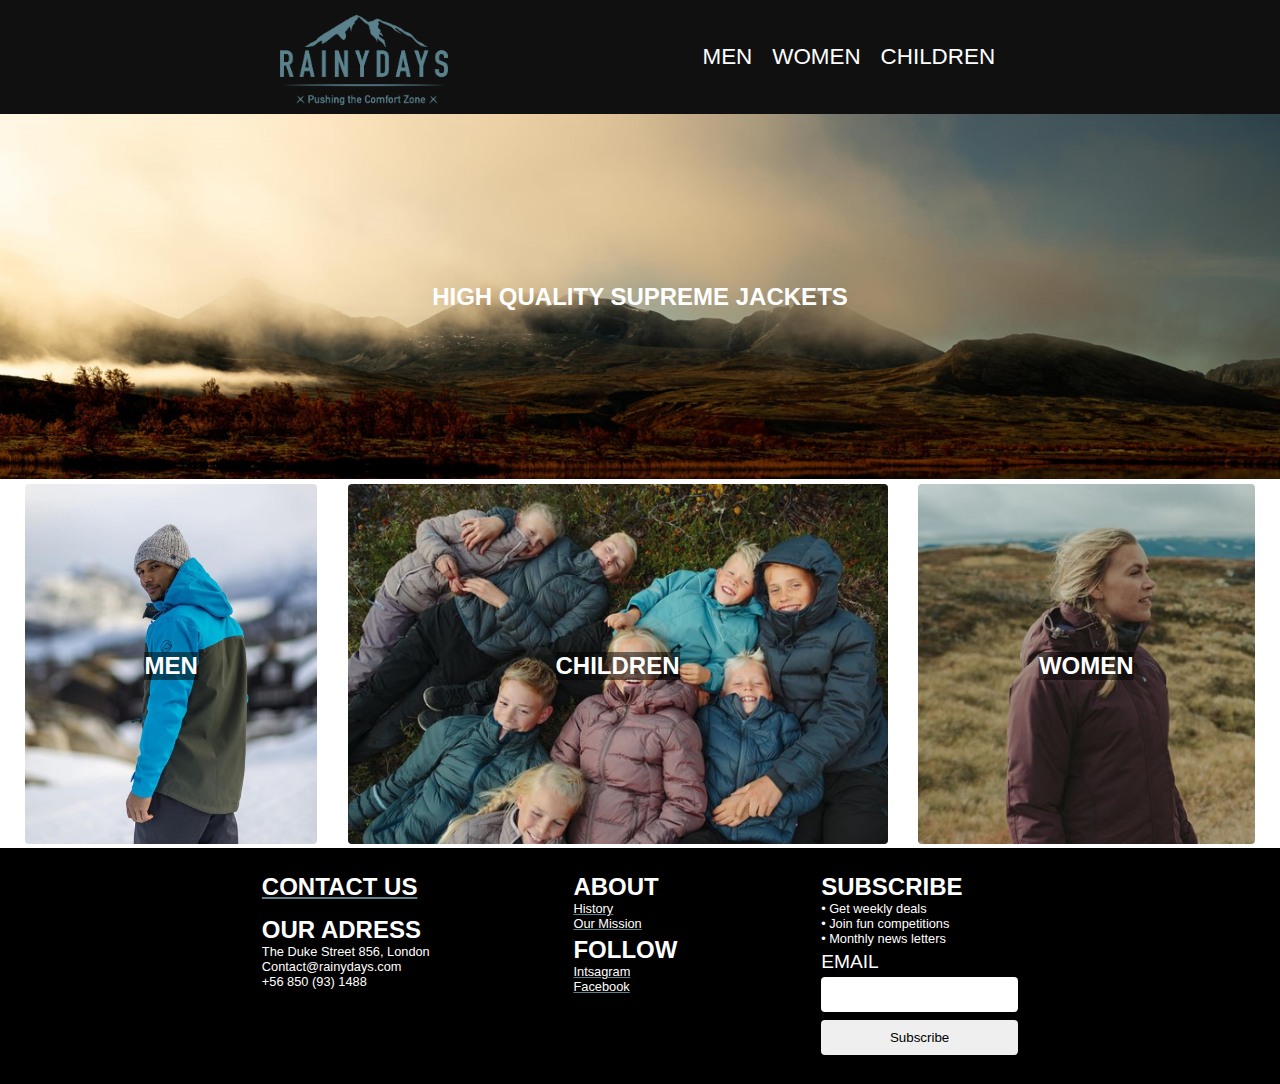
<file: index.html>
<!DOCTYPE html>
<html>
  <head>
    <title>Rainydays</title>
    <meta name="description" content="Premium rainjackets for man, women and child." />
    <meta name="viewport" content="width=device-width, initial-scale=1.0" />
    <link href="styles/styles.css" rel="stylesheet" />
    <link rel="stylesheet" href="https://use.fontawesome.com/releases/v5.15.1/css/all.css" integrity="sha384-vp86vTRFVJgpjF9jiIGPEEqYqlDwgyBgEF109VFjmqGmIY/Y4HV4d3Gp2irVfcrp" crossorigin="anonymous" />
  </head>

  <body>
    <header></header>

    <main class="frontpage flex column grow">
      <section class="center-items">
        <div class="top-row flex center">
          <h1 class="white-text">High quality supreme jackets</h1>
        </div>
      </section>

      <section class="cat-container flex cat-dir cat-margin allign items-center space-evenly">
        <div class="cat-tile img-zoom">
          <a href="products.html#men"><img class="radius img-grey img-max" src="images/products/men_bluegreen.png" alt="men jackets" /></a>
          <h1 class="txt-center mark-black">men</h1>
        </div>

        <div class="cat-tile img-zoom">
          <a href="products.html#children"><img class="radius img-grey img-max" src="images/products/kid_children.png" alt="children jackets" /></a>
          <h2 class="txt-center mark-black">children</h2>
        </div>

        <div class="cat-tile img-zoom">
          <a href="products.html#women"><img class="radius img-grey img-max" src="images/products/woman_darkread.png" alt="woman jackets" /></a>
          <h2 class="txt-center mark-black">women</h2>
        </div>
      </section>
    </main>

    <footer class="flex" />
  </body>
  <script src="js/header.js"></script>
  <script src="js/footer.js"></script>
</html>
</file>
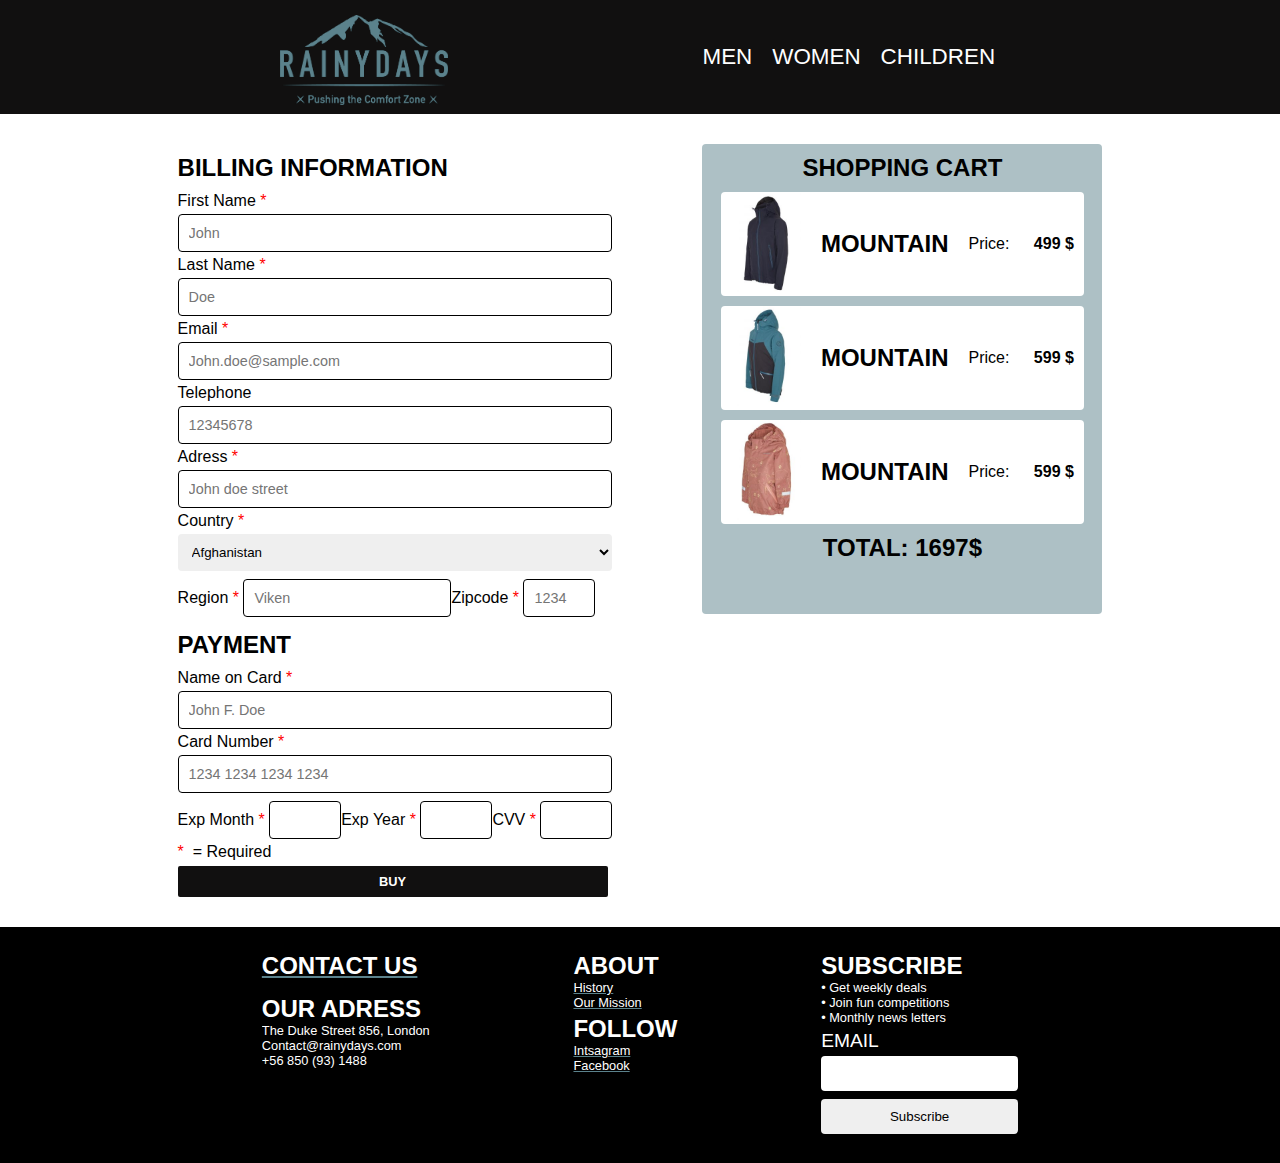
<file: cart.html>
<!DOCTYPE html>
<html>
  <head>
    <title>Rainydays</title>
    <meta name="description" content="Premium rainjackets for man, women and child." />
    <meta name="viewport" content="width=device-width, initial-scale=1.0" />
    <link href="styles/styles.css" rel="stylesheet" />
    <link rel="stylesheet" href="https://use.fontawesome.com/releases/v5.15.1/css/all.css" integrity="sha384-vp86vTRFVJgpjF9jiIGPEEqYqlDwgyBgEF109VFjmqGmIY/Y4HV4d3Gp2irVfcrp" crossorigin="anonymous" />
  </head>

  <body>
    <header></header>

    <main class="center-items grow">
      <section class="buy-container flex center">
        <div class="pay-container flex column">
          <form id="chechoutBuyForm" action="">
            <div class="pay-container flex radius space-items column">
              
              <h1 class="form-header">Billing Information</h1>
              
              <label for="pay-fname">First Name<span class="red"> *&nbsp;</span></label>
              <input type="text" class="form-input" minlength="3" placeholder="John" required />

              <label for="pay-lname">Last Name<span class="red"> *&nbsp;</span></label>
              <input type="text" class="form-input" minlength="2" placeholder="Doe" required />

              <label for="pay-email">Email<span class="red"> *&nbsp;</span></label>
              <input type="email" class="form-input" minlength="6" placeholder="John.doe@sample.com" required />

              <label for="pay-tel">Telephone</label>
              <input type="tel" class="form-input" minlength="8" placeholder="12345678" />

              <label for="pay-adress">Adress<span class="red"> *&nbsp;</span></label>
              <input type="text" class="form-input" minlength="8" placeholder="John doe street" required />

              <label for="pay-country">Country<span class="red"> *&nbsp;</span></label>
              <!-- Country list from JS (js/countryList.js) -->
              <select id="country" name="country" class="country-list"></select>

              <div class="flex form-innerdiv">
                <label for="pay-region">Region<span class="red"> *&nbsp;</span></label>
                <input type="text" class="form-input" placeholder="Viken" required />

                <label for="pay-zipcode">Zipcode<span class="red"> *&nbsp;</span></label>
                <input type="number" class="form-input pay-input-small" minlength="4" placeholder="1234" required />
              </div>
            </div>
            <div class="pay-container flex radius space-items column">
              <h2 class="form-header">Payment</h2>
              
              <label for="pay-card-name">Name on Card<span class="red"> *&nbsp;</span></label>
              <input type="text" class="form-input" placeholder="John F. Doe" required />

              <label for="pay-card-num">Card Number<span class="red"> *&nbsp;</span></label>
              <input type="text" class="form-input" placeholder="1234 1234 1234 1234" required />

              <div class="flex form-innerdiv">
                <label for="pay-card-expm">Exp Month<span class="red"> *&nbsp;</span></label>
                <input type="number" class="form-input pay-input-small" required />
                
                <label for="pay-card-namey">Exp Year<span class="red"> *&nbsp;</span></label>
                <input type="number" class="form-input pay-input-small" required />
                
                <label for="pay-card-CVV">CVV<span class="red"> *&nbsp;</span></label>
                <input type="number" class="form-input pay-input-small" required />

              </div>
              <p><span class="red"> *&nbsp;</span> = Required</p>
            </div>
            <div class="flex items-center"><button class="buySuccess button button-buy button-small white-text noborder radius">Buy</button></div>
            
          </form>
        </div>

        <div class="cart-container flex column items-center cart-color radius">
          <h1>Shopping cart</h1>
          <div class="cart-items flex row items-center radius">
            <div class="cart-list"><img src="images/products/men/men_jacket2.jpg" alt="male jacket" /></div>
            <div class="cart-list"><h1>Mountain</h1></div>
            <div class="cart-list"><p>Price:</p></div>
            <div class="cart-list"><p class="bold">&nbsp;499 $</p></div>
          </div>
          <div class="cart-items flex row items-center radius">
            <div class="cart-list"><img src="images/products/women/women_jacket3.jpg" alt="women jacket" /></div>
            <div class="cart-list"><h1>Mountain</h1></div>
            <div class="cart-list"><p>Price:</p></div>
            <div class="cart-list"><p class="bold">&nbsp;599 $</p></div>
          </div>
          <div class="cart-items flex row items-center radius">
            <div class="cart-list"><img src="images/products/kid/kids_jacket3.jpg" alt="childer jacket" /></div>
            <div class="cart-list"><h1>Mountain</h1></div>
            <div class="cart-list"><p>Price:</p></div>
            <div class="cart-list"><p class="bold">&nbsp;599 $</p></div>
          </div>
          <div class="cart-price flex row items-center">
            <h2>Total: 1697$</h3>
          </div>
        </div>
      </section>
    </main>

    <footer class="flex" />
  </body>
  <script src="js/countryList.js"></script>
  <script src="js/cartBuy.js"></script>
  <script src="js/header.js"></script>
  <script src="js/footer.js"></script>
</html>
</file>
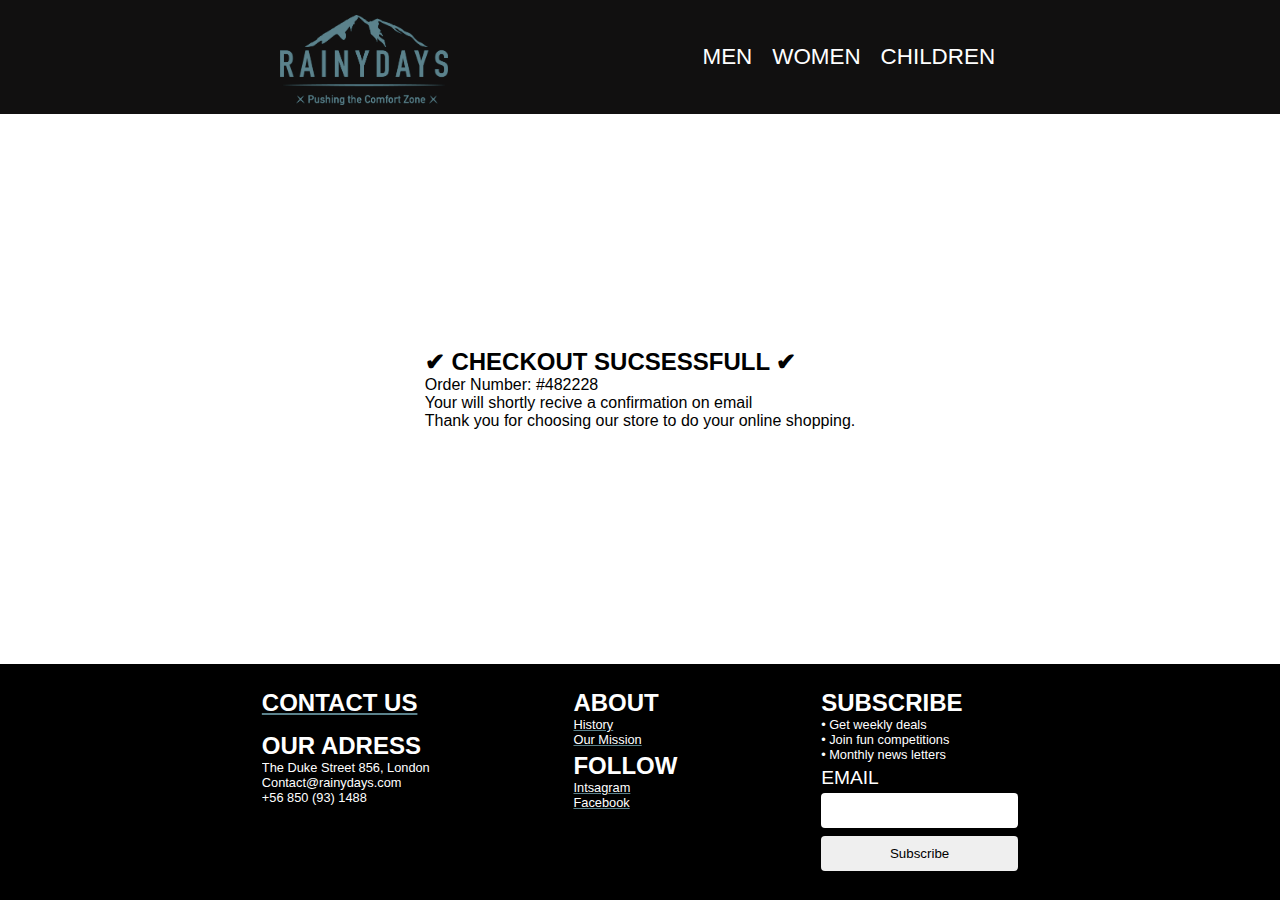
<file: checkout.html>
<!DOCTYPE html>
<html>
  <head>
    <title>Rainydays</title>
    <meta name="description" content="Premium rainjackets for man, women and child." />
    <meta name="viewport" content="width=device-width, initial-scale=1.0" />
    <link href="styles/styles.css" rel="stylesheet" />
    <link rel="stylesheet" href="https://use.fontawesome.com/releases/v5.15.1/css/all.css" integrity="sha384-vp86vTRFVJgpjF9jiIGPEEqYqlDwgyBgEF109VFjmqGmIY/Y4HV4d3Gp2irVfcrp" crossorigin="anonymous" />

    <!-- Hotjar Tracking Code for https://interaction-design-ca-mas.netlify.app/ -->
    <script>
      (function (h, o, t, j, a, r) {
        h.hj =
          h.hj ||
          function () {
            (h.hj.q = h.hj.q || []).push(arguments);
          };
        h._hjSettings = { hjid: 2748256, hjsv: 6 };
        a = o.getElementsByTagName("head")[0];
        r = o.createElement("script");
        r.async = 1;
        r.src = t + h._hjSettings.hjid + j + h._hjSettings.hjsv;
        a.appendChild(r);
      })(window, document, "https://static.hotjar.com/c/hotjar-", ".js?sv=");
    </script>
  </head>

  <body>
    <header></header>
    <main class="center-items grow">
      <div class="ccout-cont">
        <h1>✔ Checkout Sucsessfull ✔</h1>
        <div class="flex column">
          <p>Order Number: #482228</p>
          <p>Your will shortly recive a confirmation on email</p>

          <p>Thank you for choosing our store to do your online shopping.</p>
        </div>
      </div>
    </main>

    <footer class="flex" />
  </body>
  <script src="js/header.js"></script>
  <script src="js/footer.js"></script>
</html>
</file>
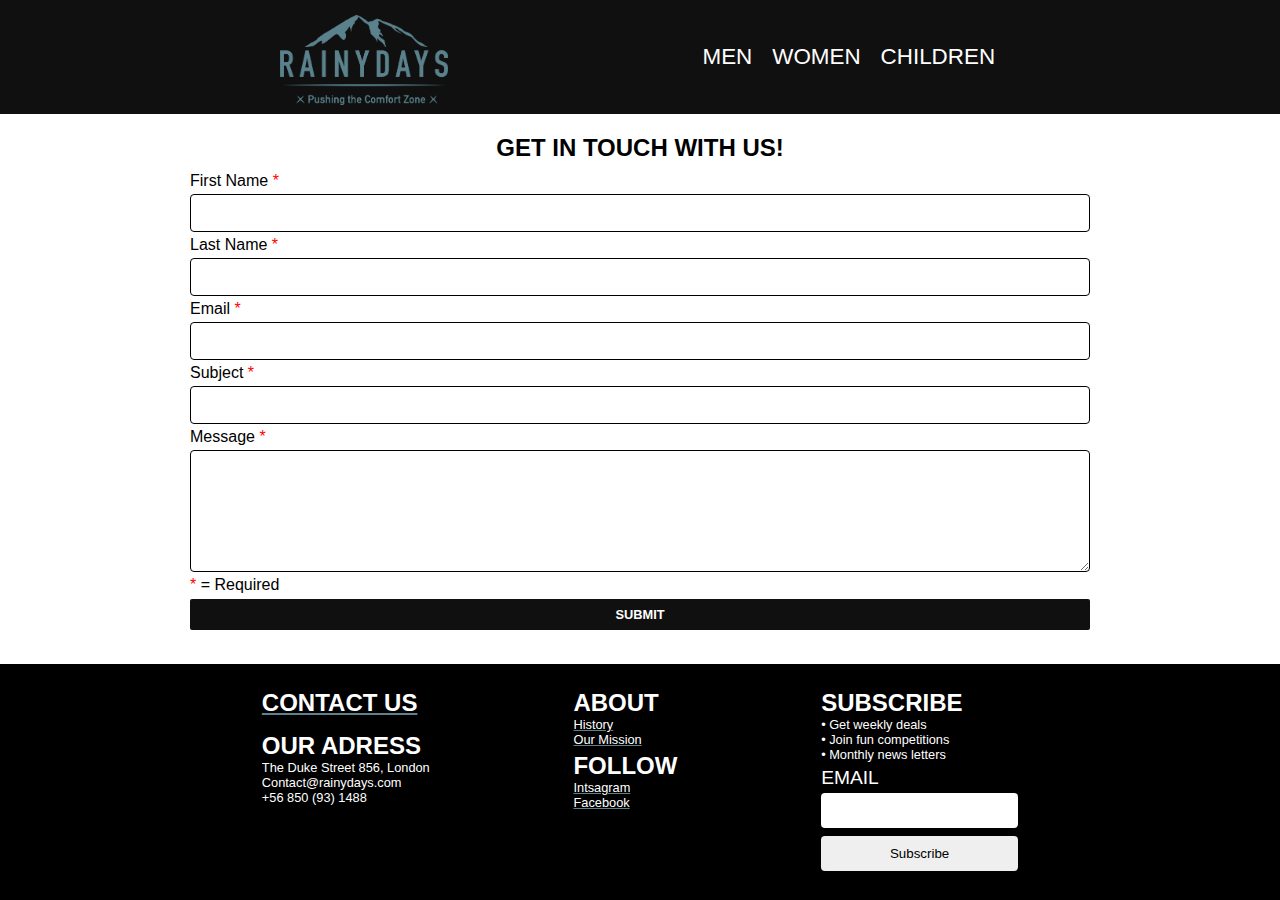
<file: contact.html>
<!DOCTYPE html>
<html>
  <head>
    <title>Rainydays</title>
    <meta name="description" content="Premium rainjackets for man, women and child." />
    <meta name="viewport" content="width=device-width, initial-scale=1.0" />
    <link href="styles/styles.css" rel="stylesheet" />
    <link rel="stylesheet" href="https://use.fontawesome.com/releases/v5.15.1/css/all.css" integrity="sha384-vp86vTRFVJgpjF9jiIGPEEqYqlDwgyBgEF109VFjmqGmIY/Y4HV4d3Gp2irVfcrp" crossorigin="anonymous" />

  </head>

  <body>
    <header></header>

    <main class="jackets grow flex center column">
      <div class="flex header-prod center">
        <h1>Get in touch with us!</h1>
      </div>

      <div class="flex center allign">
        <form id="contactForm" class="flex form-container radius space-items column">
          <label for="formFirstName">First Name <span class="red">*</span></label>
          <input class="form-input" type="text" id="formFirstName" name="formFirstName" required />

          <label for="formLastName">Last Name <span class="red">*</span></label>
          <input class="form-input" type="text" id="formLastName" name="formLastName" required />

          <label for="formEmail">Email <span class="red">*</span></label>
          <input class="form-input" type="email" id="formEmail" name="formEmail" required />

          <label for="formSubject">Subject <span class="red">*</span></label>
          <input class="form-input" type="text" id="formSubject" name="formSubject" minlength="5" required />

          <label for="formMessage">Message <span class="red">*</span></label>
          <textarea class="form-input form-txtbox" type="text" id="formMessage" class="form-message" name="formMessage" minlength="15" maxlength="500" required cols="40" rows="5"></textarea>
          
          <p><span class="red">*</span> = Required</p>
          
          <button class="formSuccess button button-small white-text noborder radius">Submit</button>
        </form>
      </div>
    </main>

    <footer class="flex" />
    <script src="js/contact.js"></script>
    <script src="js/header.js"></script>
    <script src="js/footer.js"></script>
</html>
</file>
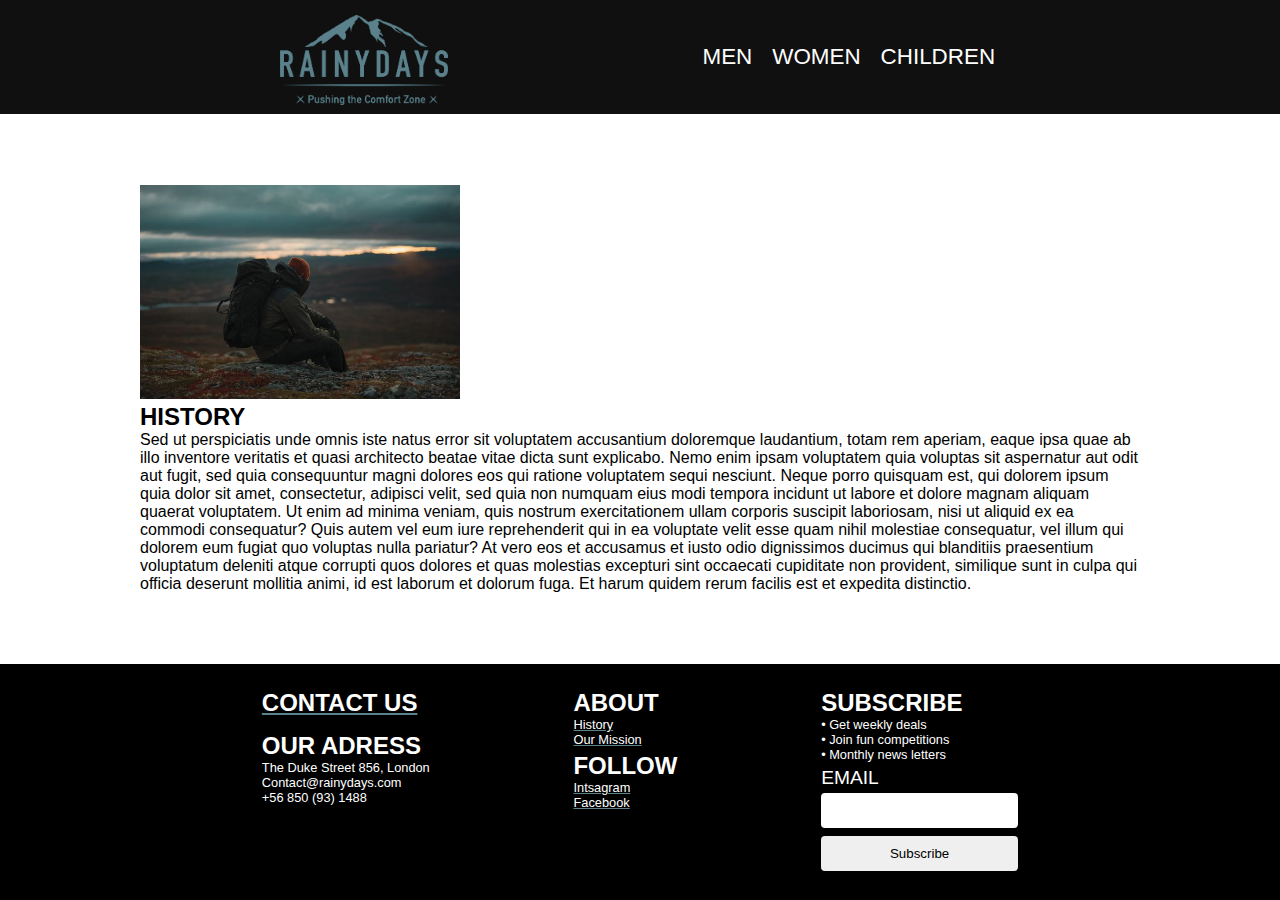
<file: history.html>
<!DOCTYPE html>
<html>
  <head>
    <title>Rainydays</title>
    <meta name="description" content="Premium rainjackets for man, women and child." />
    <meta name="viewport" content="width=device-width, initial-scale=1.0" />
    <link href="styles/styles.css" rel="stylesheet" />
    <link rel="stylesheet" href="https://use.fontawesome.com/releases/v5.15.1/css/all.css" integrity="sha384-vp86vTRFVJgpjF9jiIGPEEqYqlDwgyBgEF109VFjmqGmIY/Y4HV4d3Gp2irVfcrp" crossorigin="anonymous" />
  </head>

  <body>
    <header></header>
    <main class="center-items grow">
      <div class="history-container hp">
        <img src="images/products/situation_man_with_view.png" alt="man with view" />
        <h1>History</h1>
        <p>
          Sed ut perspiciatis unde omnis iste natus error sit voluptatem accusantium doloremque laudantium, totam rem aperiam, eaque ipsa quae ab illo inventore veritatis et quasi architecto beatae vitae dicta sunt explicabo. Nemo enim ipsam voluptatem quia voluptas sit aspernatur aut odit aut fugit, sed quia consequuntur magni dolores eos qui ratione voluptatem sequi nesciunt. Neque porro
          quisquam est, qui dolorem ipsum quia dolor sit amet, consectetur, adipisci velit, sed quia non numquam eius modi tempora incidunt ut labore et dolore magnam aliquam quaerat voluptatem. Ut enim ad minima veniam, quis nostrum exercitationem ullam corporis suscipit laboriosam, nisi ut aliquid ex ea commodi consequatur? Quis autem vel eum iure reprehenderit qui in ea voluptate velit esse
          quam nihil molestiae consequatur, vel illum qui dolorem eum fugiat quo voluptas nulla pariatur? At vero eos et accusamus et iusto odio dignissimos ducimus qui blanditiis praesentium voluptatum deleniti atque corrupti quos dolores et quas molestias excepturi sint occaecati cupiditate non provident, similique sunt in culpa qui officia deserunt mollitia animi, id est laborum et dolorum
          fuga. Et harum quidem rerum facilis est et expedita distinctio.
        </p>
      </div>
    </main>
    <footer class="flex" />
  </body>
  <script src="js/header.js"></script>
  <script src="js/footer.js"></script>
</html>
</file>
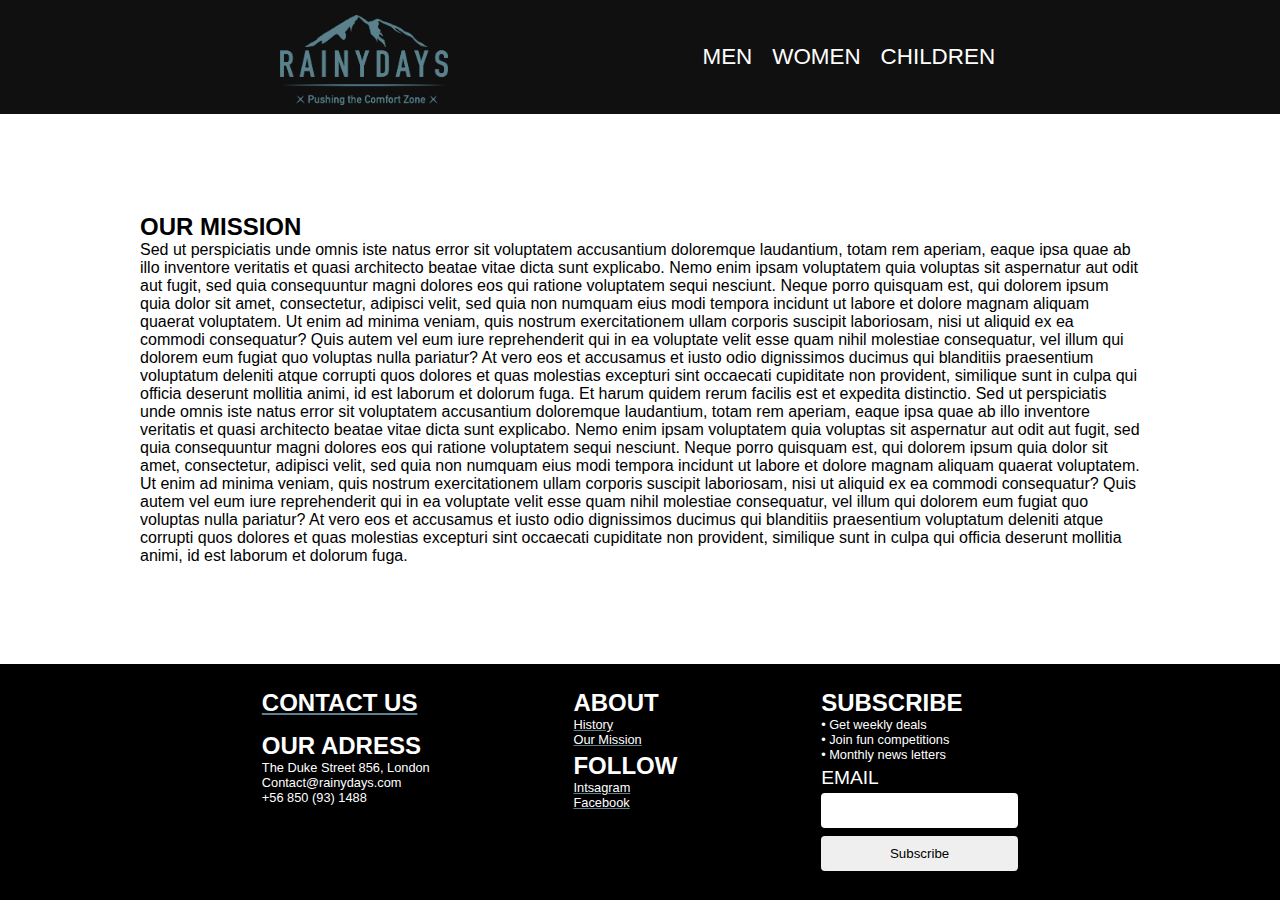
<file: ourmission.html>
<!DOCTYPE html>
<html>
  <head>
    <title>Rainydays</title>
    <meta name="description" content="Premium rainjackets for man, women and child." />
    <meta name="viewport" content="width=device-width, initial-scale=1.0" />
    <link href="styles/styles.css" rel="stylesheet" />
    <link rel="stylesheet" href="https://use.fontawesome.com/releases/v5.15.1/css/all.css" integrity="sha384-vp86vTRFVJgpjF9jiIGPEEqYqlDwgyBgEF109VFjmqGmIY/Y4HV4d3Gp2irVfcrp" crossorigin="anonymous" />
  </head>

  <body>
    <header></header>
    <main class="center-items grow">
      <div class="mission-container">
        <h1>Our mission</h1>
        <p>
          Sed ut perspiciatis unde omnis iste natus error sit voluptatem accusantium doloremque laudantium, totam rem aperiam, eaque ipsa quae ab illo inventore veritatis et quasi architecto beatae vitae dicta sunt explicabo. Nemo enim ipsam voluptatem quia voluptas sit aspernatur aut odit aut fugit, sed quia consequuntur magni dolores eos qui ratione voluptatem sequi nesciunt. Neque porro
          quisquam est, qui dolorem ipsum quia dolor sit amet, consectetur, adipisci velit, sed quia non numquam eius modi tempora incidunt ut labore et dolore magnam aliquam quaerat voluptatem. Ut enim ad minima veniam, quis nostrum exercitationem ullam corporis suscipit laboriosam, nisi ut aliquid ex ea commodi consequatur? Quis autem vel eum iure reprehenderit qui in ea voluptate velit esse
          quam nihil molestiae consequatur, vel illum qui dolorem eum fugiat quo voluptas nulla pariatur? At vero eos et accusamus et iusto odio dignissimos ducimus qui blanditiis praesentium voluptatum deleniti atque corrupti quos dolores et quas molestias excepturi sint occaecati cupiditate non provident, similique sunt in culpa qui officia deserunt mollitia animi, id est laborum et dolorum
          fuga. Et harum quidem rerum facilis est et expedita distinctio. Sed ut perspiciatis unde omnis iste natus error sit voluptatem accusantium doloremque laudantium, totam rem aperiam, eaque ipsa quae ab illo inventore veritatis et quasi architecto beatae vitae dicta sunt explicabo. Nemo enim ipsam voluptatem quia voluptas sit aspernatur aut odit aut fugit, sed quia consequuntur magni
          dolores eos qui ratione voluptatem sequi nesciunt. Neque porro quisquam est, qui dolorem ipsum quia dolor sit amet, consectetur, adipisci velit, sed quia non numquam eius modi tempora incidunt ut labore et dolore magnam aliquam quaerat voluptatem. Ut enim ad minima veniam, quis nostrum exercitationem ullam corporis suscipit laboriosam, nisi ut aliquid ex ea commodi consequatur? Quis
          autem vel eum iure reprehenderit qui in ea voluptate velit esse quam nihil molestiae consequatur, vel illum qui dolorem eum fugiat quo voluptas nulla pariatur? At vero eos et accusamus et iusto odio dignissimos ducimus qui blanditiis praesentium voluptatum deleniti atque corrupti quos dolores et quas molestias excepturi sint occaecati cupiditate non provident, similique sunt in culpa qui
          officia deserunt mollitia animi, id est laborum et dolorum fuga.
        </p>
      </div>
    </main>
    <footer class="flex" />
  </body>
  <script src="js/header.js"></script>
  <script src="js/footer.js"></script>
</html>
</file>
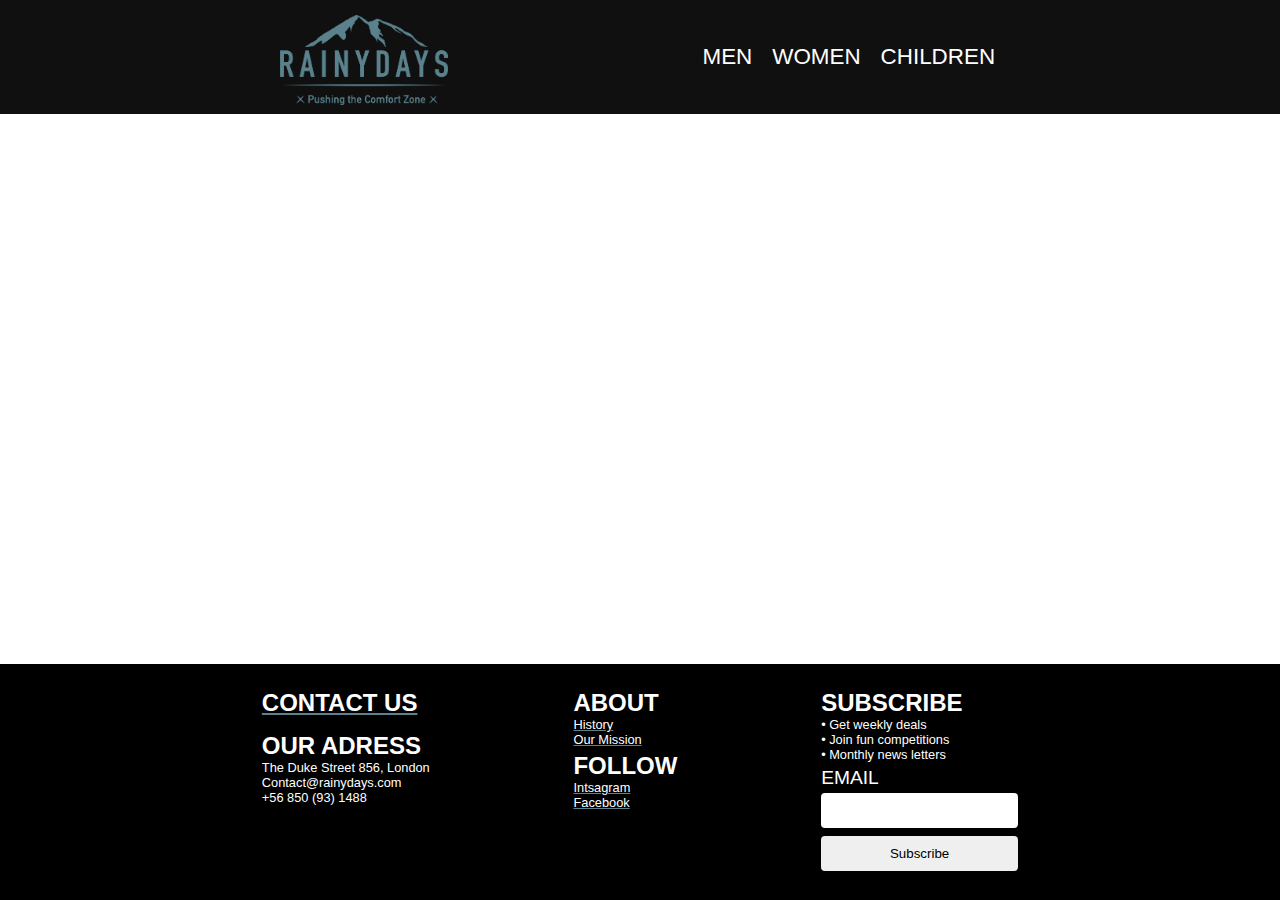
<file: productDetails.html>
<!DOCTYPE html>
<html>
  <head>
    <title>Rainydays</title>
    <meta name="description" content="Premium rainjackets for man, women and child." />
    <meta name="viewport" content="width=device-width, initial-scale=1.0" />
    <link href="styles/styles.css" rel="stylesheet" />
    <link rel="stylesheet" href="https://use.fontawesome.com/releases/v5.15.1/css/all.css" integrity="sha384-vp86vTRFVJgpjF9jiIGPEEqYqlDwgyBgEF109VFjmqGmIY/Y4HV4d3Gp2irVfcrp" crossorigin="anonymous" />
  </head>

  <body>
    <header></header>
    <main class="center-items grow">
      <section class="detailedContainer preview flex column grow center-items"></section>
    </main>

    <footer class="flex" />
  </body>
  <script src="js/api.js"></script>
  <script src="js/productDetails.js"></script>
  <script src="js/header.js"></script>
  <script src="js/footer.js"></script>
</html>
</file>
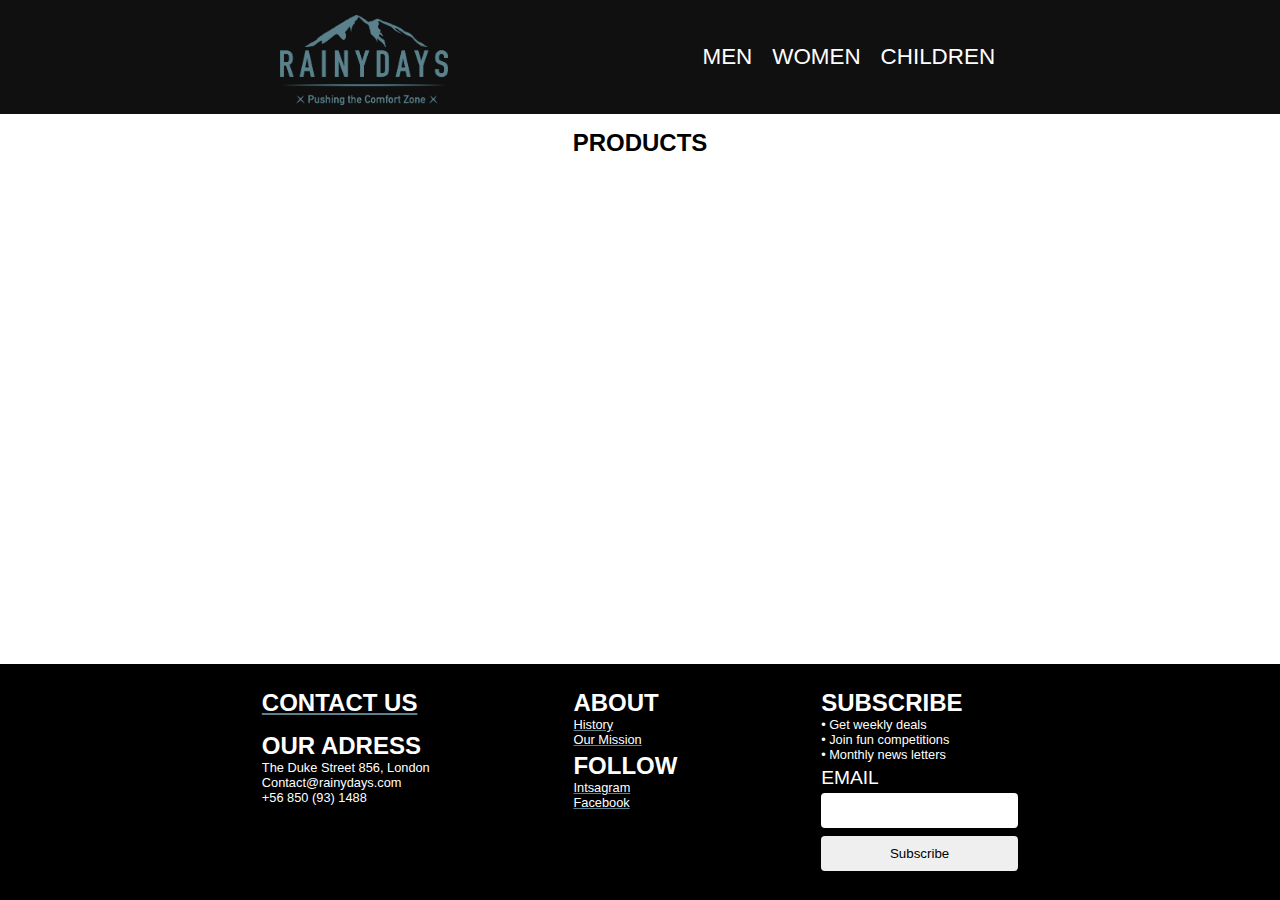
<file: products.html>
<!DOCTYPE html>
<html>
  <head>
    <title>Rainydays</title>
    <meta name="description" content="Premium rainjackets for man, women and child." />
    <meta name="viewport" content="width=device-width, initial-scale=1.0" />
    <link href="styles/styles.css" rel="stylesheet" />
    <link rel="stylesheet" href="https://use.fontawesome.com/releases/v5.15.1/css/all.css" integrity="sha384-vp86vTRFVJgpjF9jiIGPEEqYqlDwgyBgEF109VFjmqGmIY/Y4HV4d3Gp2irVfcrp" crossorigin="anonymous" />
  <body>
    <header></header>
    <main class="jackets grow">
      <div class="flex center header-prod">
        <h1>Products</h1>
      </div>

      <div class="flex center">
        <section class="productContainer grid grid-prod-temp gap-prod padding-prod">

        </section>
      </div>
    </main>

    <footer class="flex" />
  </body>
  <script src="js/api.js"></script>
  <script src="js/productFetch.js"></script>
  <script src="js/header.js"></script>
  <script src="js/footer.js"></script>
</html>
</file>
<file: styles/styles.css>
/*############ GLOBAL ############*/
html > * {font-family: "Roboto", sans-serif !important;}
html,body {height: 100%;margin: 0;}
body {display: flex; flex-direction: column; overflow: overlay;}
h1,h2,li,p,label {font-family: "Roboto", sans-serif; margin: 0px; padding: 0px;}
h1,h2 {font-size: 1rem; text-transform: uppercase;}
input,select,textarea {border: 0px; border-radius: 4px; margin: 4px 0px 4px 0px; padding: 10px;}
p {font-size: 1rem;}
li {overflow: hidden;}
ul {padding-left: 0;}

/* MODULAR CSS */
/* FLEX */
.flex {display: flex;}
.grow {flex-grow: 1;}
.center {justify-content: center;}
.column {flex-direction: column;}
.row {flex-direction: row; align-items: center; justify-content: space-around;}
.allign {align-content: center;}
.items-center{align-items: center;}
.flex-start{align-items: flex-start;}
.flex-end{align-items: flex-end;}
.space-evenly {justify-content: space-evenly;}
.space-around {justify-content: space-around;}
.wrap{flex-wrap: wrap;}
.center-items {display: flex;justify-content: center; align-items: center;}


/* Text and fonts */
a:link,a:visited {text-decoration: none; color: white;}
a:hover {text-decoration: none; color: rgb(91, 130, 140);}

.active {text-decoration: underline;}
.no-dec {text-decoration: none;}
.nomargin {margin:0px;}
.bold {font-weight: bold;}
.white-text {color: white;}
.txt-center{position: absolute; top: 50%; left: 50%; transform: translate(-50%, -50%);}
.mark-black{background-color: #00000080; }
.hidn-link{text-decoration: wavy; color: rgb(91, 130, 140);}

/* Decoration and styling */
.border {border: 1px solid black;}
.noborder {border:none;}
.radius{border-radius: 4px;}
.header-prod {padding-top: 15px; padding-bottom: 10px;}
.red {color: red;}
.black{color:#000000}

/* Image */
.img-zoom{transition: transform .3s;}
.img-zoom:hover{transform: scale(1.05);}
.img-grey{filter: grayscale(0%);}
.img-grey:hover{filter: grayscale(0%);}
.img-max {width: 100%;}

/* Forms */
.form-container{width: 270px; padding:0px 40px 30px;}
.form-txtbox{height: 100px;}
.form-input {border: #000000 solid 1px; font-size: 0.9rem;}
.green-box{border: green solid 2px;}
button:hover{color: rgb(91, 130, 140);}

/* Buttons */
.button-buy{width: 345px;}
.button-large {padding: 5px 20px 5px 20px;}
.button {
  background-color: #111010;
  font-size: 2em;
  text-transform: uppercase;
  border-radius: 2px;
  margin: 0px;
  font-weight: bold;
}

.button-small {
  padding: 8px 20px;
  font-size: 0.8em;
  grid-column: 2;
  grid-row: 2;
  min-width: 51.2px;
  text-align: center;
  margin-top: 5px;
}



/*--- Header (⚠JS⚠)---*/
header {background-color: #111010;}
.container {max-width: 1000px; margin-left: auto;margin-right: auto;}
.header-wrapper { max-width: 900px; min-width: 900px;}
.main_logo {padding: 15px 15px 5px 25px;}
.main_logo img {max-height: 10vh;}
nav {display: none; position: absolute; top: 80px; background: #111010; z-index: 1000; right: 0px; font-size: 1.4rem;}
nav li {display: block; padding: 10px 10px;}
#hamburger_menu {display: none;}
#hamburger_menu:checked ~ nav {display: block;}
.fas {color: #ffffff;}
.fas:hover{color: rgb(91, 130, 140) ;}

/*--- Index/Landingpage ---*/
/* Main image */
.frontpage {
  background-color: #ffffff;
  background-size: cover;
  background-repeat: no-repeat;
  background-position-x: center;
}

.top-row {
  align-items: inherit;
  background-image: url(../images/background.jpg);
  background-size: cover;
  background-repeat: no-repeat;
  background-position-x: center;
  background-position-y: bottom 70%;
  min-height: 150px;
  width: 100%;
}


/*categories*/
.cat-margin{margin-top: 5px;}
.cat-container{height: 100%;}
.cat-dir{flex-direction: column;}
.cat-tile {position: relative; text-align: center; color: white; padding: 0px 5px 0px 5px;}

/*--- Contact ---*/
/* Noting here */

/*--- Catergory pages ---*/
.grid {display:grid;}
.grid-prod-temp{ grid-template-columns: repeat(1, minmax(0, 1fr));}
.gap-prod {gap: 90px 190px;}
.max-width{max-width: 1000px;}
.padding-prod{padding-bottom: 45px;}
.products img {max-height: 360px;}

/*--- Preview ---*/
.preview {max-width: 1000px;padding-top: 20px;padding-bottom: 20px;}
.preview-image-main {max-height: 350px;}
.picture-container {flex-direction: column;}
.preview-small {display: flex; flex-direction: row;}
.preview-small img {max-width: 30px;}
.preview-txt {padding-left: 10px; max-width: 300px; margin-top: 10px; padding-right: 10px;}
.price {padding-top: 20px;padding-right: 20px;}

/*--- Cart and payment ---*/
.buy-container{padding-bottom: 30px; flex-direction: column-reverse;}
.form-innerdiv{flex-direction: column;}

/* Cart */
.cart-container{padding: 5px; margin-top: 5px; height: 450px; width: 100%;}
.cart-items {margin-top: 10px; background-color: #fff;}
.cart-items img {max-height: 100px;}
.cart-price {margin-top: 10px;}
.cart-buy {padding-top: 10px;padding-bottom: 10px;}
.cart-color {background-color: rgb(91, 130, 140,0.5);}
.cart-list {padding: 0px 5px 0px 5px;}

/* Payment */
.pay-container{max-width: 345px;}
.pay-input-small{max-width: 50px;}
.form-header {padding: 10px 0px;}

/*--- Checkout ---*/
.ccout-cont{padding: 0px 10px;}

/*--- History ---*/
.history-container{max-width: 1000px; margin-left: auto;margin-right: auto; padding: 20px;}
.hp img {max-width: 320px;}

/*--- Our mission ---*/
.mission-container {max-width: 1000px; margin-left: auto;margin-right: auto; padding: 20px;}

/*--- Footer (⚠JS⚠)---*/
footer ul {font-size: 0.8rem; margin-top: 0px; margin-bottom: 5px;}
.footer-container{width: 200px; padding-top: 25px; padding-bottom: 25px; flex-direction: column;}
.link {text-decoration: underline; text-decoration-color: rgb(91, 130, 140);}
.li_foot {font-size: 1.2rem; overflow: hidden; text-transform: uppercase;}

footer {
  background-color: #000000;
  color: #fff;
  flex-direction: row;
  justify-content: space-around;
  font-size: 0.8rem;
  max-width: 600px;
}

/*--- Media Quaries ---*/
/*-- 600Px --*/
@media (min-width: 600px) {
  header ul {display: flex;}
  main {grid-template-columns: 1fr 1fr;}
  header {justify-content: start;align-items: flex-end;}
  header label {display: none;}
  nav {display: flex; position: relative;top: 0px;align-items: flex-end;}
  footer {justify-content: space-evenly; padding: 0px; max-width: 100%;}

  .top-row {min-height: 350px;}
  .products-list {grid-template-columns: repeat(2, minmax(0, 1fr));}
  .products img {max-height: 200px;}
  .preview {flex-direction: row; align-items: flex-start;}
  .preview-small {flex-direction: column;}
  .footer-container{width: 200px;flex-direction: column;}
  .preview-image-main {max-height: 475px;}
  .picture-container {flex-direction: row;}
}

/*-- 800Px --*/
@media (min-width: 800px) {
  h1,h2 {font-size: 1.5rem;}
  nav {justify-content: center;}

  .top-row {min-height: 300px;}
  .img-max {max-height: 220px;}
  .cat-dir {flex-direction: row;}
  .preview-small {flex-direction: column;}
  .grid-prod-temp{ grid-template-columns: repeat(2, minmax(0, 1fr));}
  .footer-container{width: 900px;flex-direction: row;}
  .form-container{width: 900px;}
  .form-message{height: 300px;}
  
}

/*-- 1000Px --*/
@media (min-width: 1000px) {
  .top-row {min-height: 365px;}
  .img-max {max-height: 290px;}
  .grid-prod-temp{ grid-template-columns: repeat(3, minmax(0, 1fr));}
  .products-list {grid-template-columns: repeat(3, minmax(0, 1fr));}
  .products img {max-height: 180px;}
  .preview-small {flex-direction: column;}
  .buy-container {flex-direction: row; padding-top: 30px;}
  .pay-container {padding-right: 45px;}
  .cart-list {padding: 0px 10px 0px 10px;}
  .cart-container{padding: 10px; margin-top: 0px; width: 380px;}
  .form-innerdiv {flex-direction: row; align-items: center;}
  .pay-container{max-width: 490px;} 
  .button-buy{width: 430px;}
}

/*-- 1200Px --*/
@media (min-width: 1200px) {
  .top-row {min-height: 365px;}
  .img-max {max-height: 360px;}
  .picture-container {margin-right: 15px; flex-direction: row;}
  .products-list {grid-template-columns: repeat(3, minmax(0, 1fr));}
  .products img {max-height: 180px;}
}
</file>
